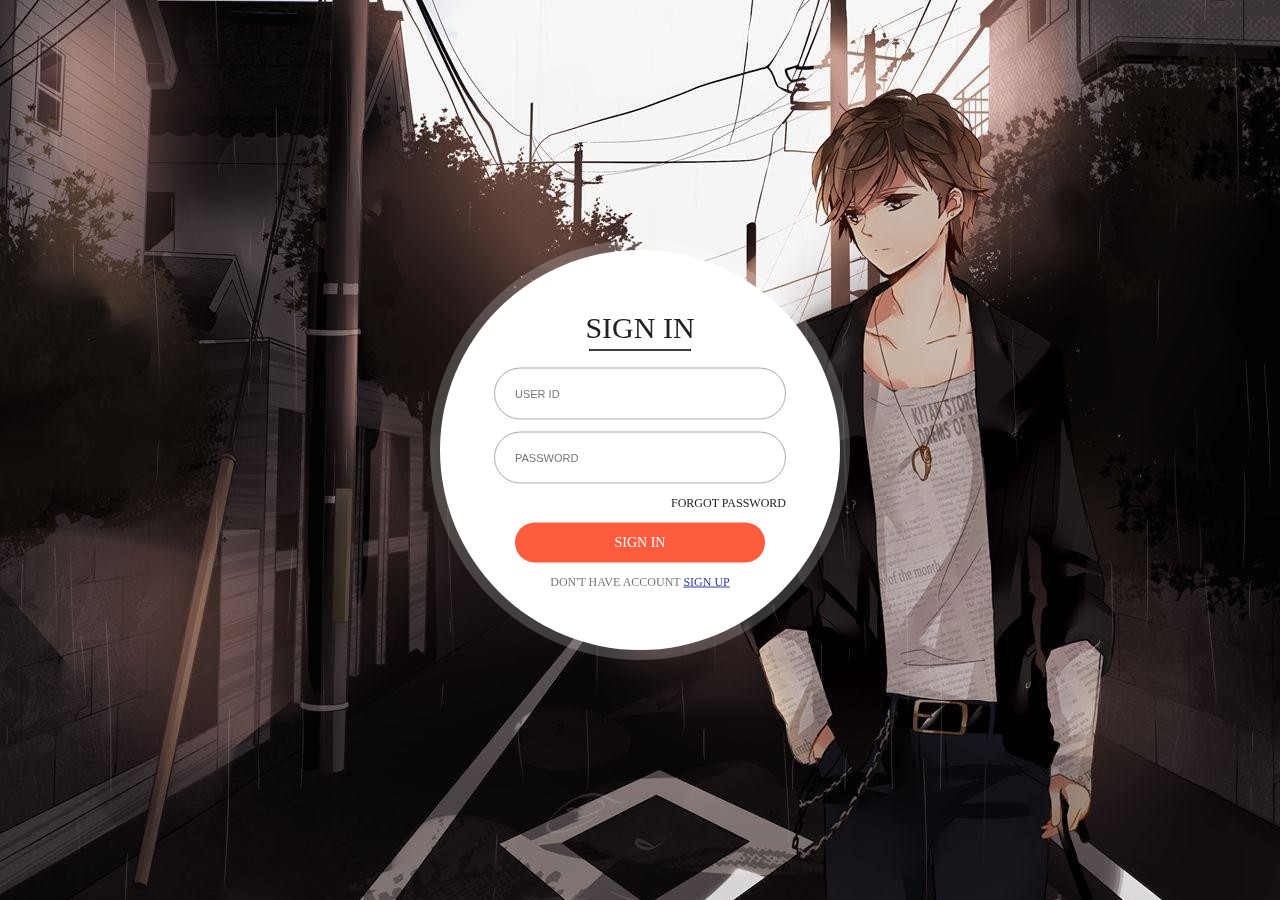
<file: login2/index.html>
<!DOCTYPE html>
<html>

<head>
    <link rel="stylesheet" href="css/ini.css">
    <script src="js/jquery-1.10.2.min.js"></script>
    <script src="js/JQUERY%2520Main.js"></script>
</head>

<body>
    <div id="main">
        <table border="0" cellspacing="10">
            <tr>
                <td>
                    <div id="title">SIGN IN</div>
                    <hr size="1px" width="100px" color="black">
                </td>
            </tr>
            <tr>
                <td>
                    <input type="text" placeholder="USER ID">
                </td>
            </tr>
            <tr>
                <td>
                    <input type="password" placeholder="PASSWORD">
                </td>
            </tr>
            <tr>
                <td align="right">
                    <div id="frt">FORGOT PASSWORD</div>
                </td>
            </tr>
            <tr>
                <td align="center">
                    <input type="submit" value="SIGN IN" id="signBtn">
                </td>
            </tr>
            <tr>
                <td align="center">
                    <div id="signUpMsg">DON'T HAVE ACCOUNT <a href="#" id="flipToSignUp">SIGN UP</a></div>
                </td>
            </tr>
        </table>
    </div>

    <div id="signUpForm">
        <table border="0" cellspacing="10">
            <tr>
                <td>
                    <div id="title">SIGN UP</div>
                    <hr size="1px" width="100px" color="black">
                </td>
            </tr>
            <tr>
                <td>
                    <input type="text" placeholder="FULL NAME">
                </td>
            </tr>
            <tr>
                <td>
                    <input type="email" placeholder="EMAIL ID">
                </td>
            </tr>
            <tr>
                <td>
                    <input type="password" placeholder="PASSWORD">
                </td>
            </tr>
            <tr>
                <td align="center">
                    <input type="submit" value="SIGN UP" id="signBtn">
                </td>
            </tr>
            <tr>
                <td align="center">
                    <div id="signInMsg">HAVE AN ACCOUNT <a href="#" id="flipToSignIn">SIGN IN</a></div>
                </td>
            </tr>
        </table>
    </div>
</body>

</html>
</file>
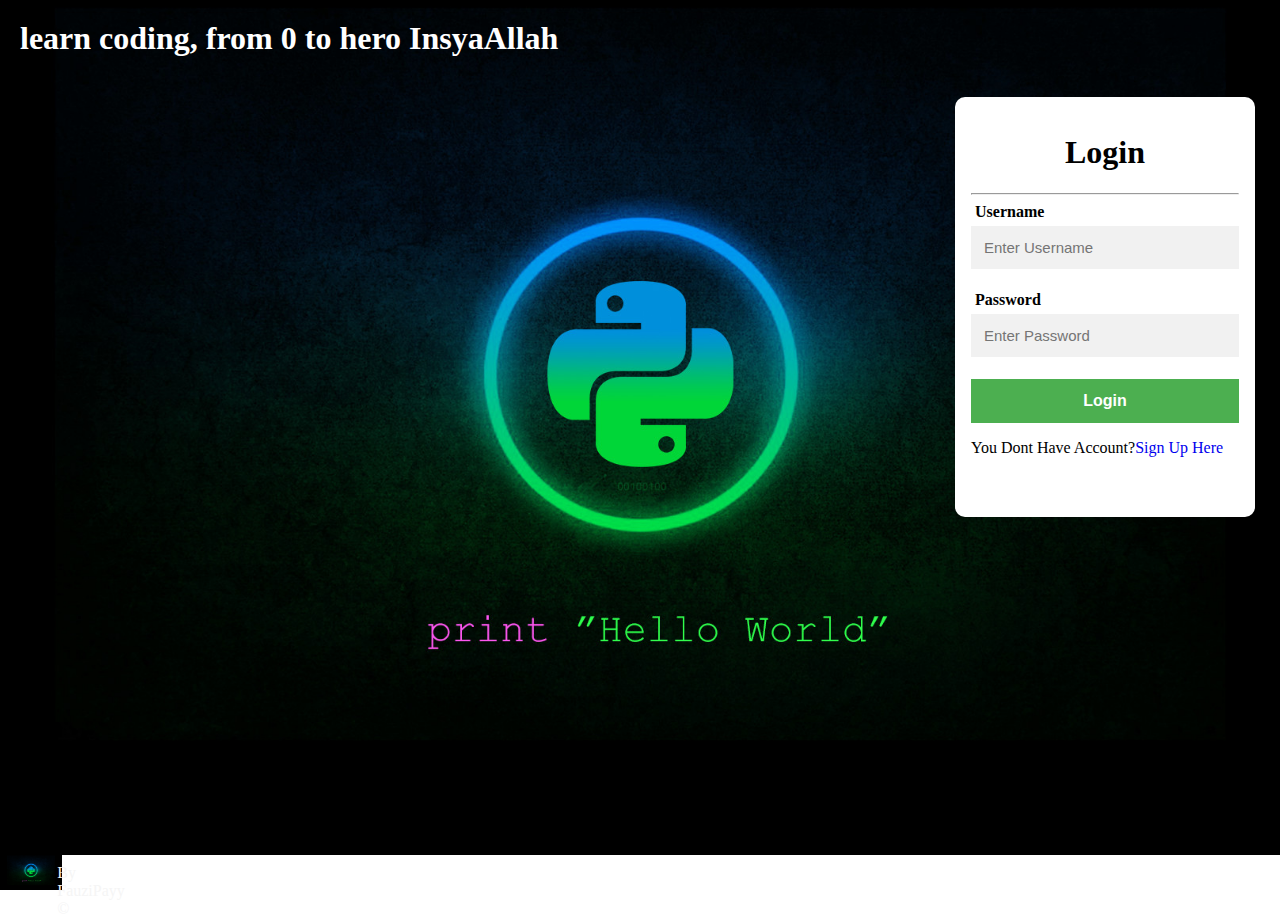
<file: login4/index.html>
<html>

<head>
    <title>Login!</title>
    <link rel="stylesheet" type="text/css" href="css/style1.css">
    <meta charset="utf-8">
</head>

<body>
    <div class="tainer">
        <div class="box">
            <div class="icon"><i class="fas fa-praying-hands"></i></div>
            <div class="content">
                <h3>Motivation</h3>
                <p>“Sesungguhnya Allah tidak akan mengubah nasib suatu kaum sampai mereka mau mengubah apa yang ada pada
                    diri mereka sendiri” (QS. ar-Ra’d : 11)</p>
            </div>
        </div>
    </div>

    <div class="wrap">
        <form action="validation.php" method="post">
            <h2>learn coding, from 0 to hero InsyaAllah</h2>
            <div class="container">
                <h1>Login</h1>
                <hr>
                <label for="email"><i class="fas fa-user-ninja"></i><b>&nbsp;Username</b></label>
                <input type="text" placeholder="Enter Username" name="user">
                <label for="psw"><i class="fas fa-unlock"></i><b>&nbsp;Password</b></label>
                <input type="password" placeholder="Enter Password" name="password">
                <button type="submit" class="btn">Login</button>
                <p>You Dont Have Account?<a href="signup.html">Sign Up Here</a></p>
            </div>

        </form>
        <footer>
            <img src="img/3.jpg" class="foot">
            <p class="cr">By FauziPayy &copy;</p>
        </footer>

    </div>

</body>

</html>
</file>
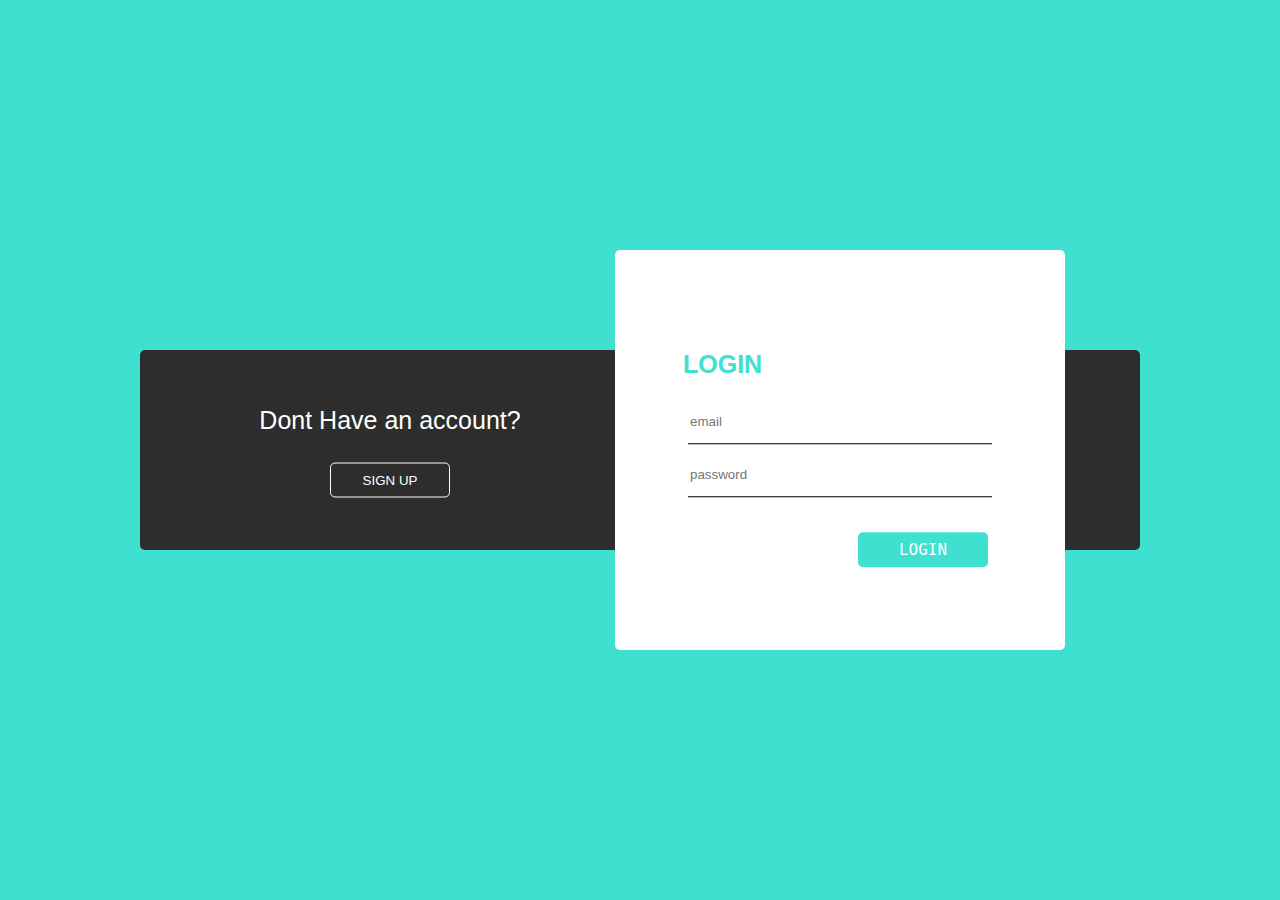
<file: login.html>
<!DOCTYPE html>
<html>
    <head>
        <link rel="stylesheet" href="ini.css">
        <script src="jquery-1.10.2.min.js"></script>
        <script src="JQUERY%2520Main.js"></script>
    </head>
    <body>
        <div id="box">
            <div id="main"></div>
            
            <div id="loginform">
                <h1>LOGIN</h1>
                <input type="email" placeholder="email"><br>
                <input type="password" placeholder="password"><br>
                <button>LOGIN</button>
            </div>
            
            <div id="signupform">
                <h1>SIGN UP</h1>
                <input type="text" placeholder="Full Name"><br>
                <input type="email" placeholder="email"><br>
                <input type="password" placeholder="password"><br>
                <button>SIGN UP</button>
            </div>
            
            <div id="login_msg">Have an account?</div>
            <div id="signup_msg">Dont Have an account?</div>
            
            <button id="login_btn">LOGIN</button>
            <button id="signup_btn">SIGN UP</button>
            
            
            
            
            
        </div>
    </body>
</html>
</file>
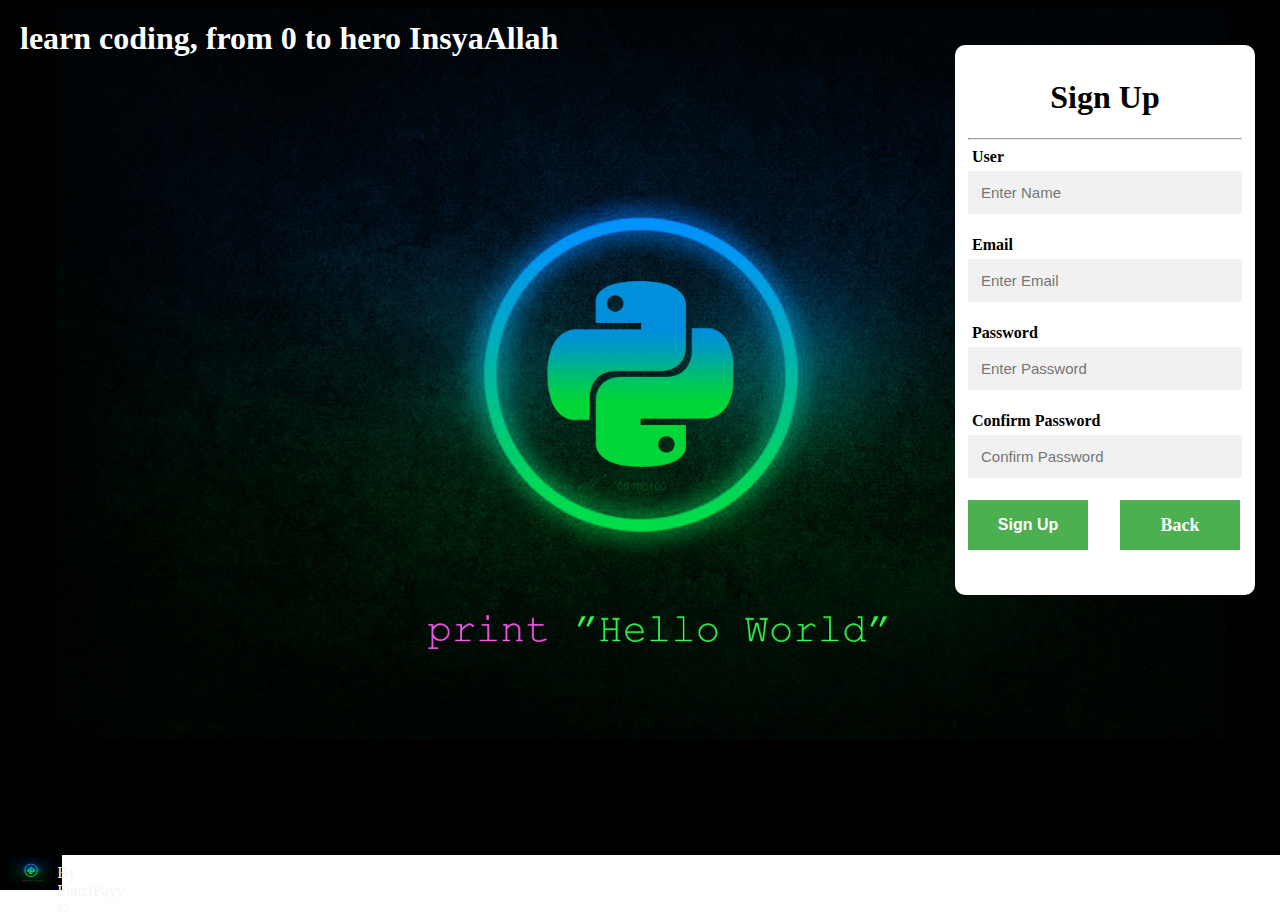
<file: login4/signup.html>
<html>

<head>
    <title>Login!</title>
    <link rel="stylesheet" type="text/css" href="css/style1.css">
    <meta charset="utf-8">
</head>

<body>

    <div class="wrap">
        <form action="registrasi.php" method="post">
            <h2>learn coding, from 0 to hero InsyaAllah</h2>
            <div class="container2">
                <h1 class="sgnup-judul">Sign Up</h1>
                <hr>
                <label><i class="fas fa-user"></i><b>&nbsp;User</b></label>
                <input required type="text" placeholder="Enter Name" class="sgn" name="user">
                <label><i class="fas fa-envelope"></i><b>&nbsp;Email</b></label>
                <input required type="text" placeholder="Enter Email" class="sgn" name="email">
                <label><i class="fas fa-unlock"></i><b>&nbsp;Password</b></label>
                <input type="password" placeholder="Enter Password" class="sgn" name="password">
                <label><i class="fas fa-unlock-alt"></i><b>&nbsp;Confirm Password</b></label>
                <input type="password" placeholder="Confirm Password" class="sgn">
                <button onclick="sweetalertclick()" type="submit" class="btn-last">Sign Up</button>
                <a href="index.html" class="btn-last1">Back</a>
            </div>

        </form>

        <footer>
            <img src="img/3.jpg" class="foot">
            <p class="cr">By FauziPayy &copy;</p>
        </footer>

    </div>

</body>

</html>
</file>
<file: login2/css/ini.css>
body {
    margin: 0px;
    padding: 0px;
    background-image: url(../img/3.jpg);
    background-position: top;

}

#main,
#signUpForm {
    height: 400px;
    width: 400px;
    background-color: white;
    box-shadow: 0 0 0 10px rgba(255, 255, 255, .2);
    border-radius: 50%;
    position: fixed;
    top: 50%;
    left: 50%;
    transform: translate(-50%, -50%) rotateY(0deg);
}

table {
    position: absolute;
    top: 50%;
    left: 50%;
    transform: translate(-50%, -50%);
}

#title {
    font-family: calibri;
    font-size: 30px;
    color: #222;
    text-align: center;
}

hr {
    margin: 5px auto;
    padding: 0px;
}

input[type=text],
input[type=password],
input[type=email] {
    height: 10px;
    width: 250px;
    font-family: sans-serif;
    font-size: 11px;
    border-radius: 35px;
    border: none;
    outline: none;
    border: 1px solid darkgray;
    padding: 20px;
}

#frt {
    font-family: calibri;
    color: #222;
    font-size: 12px;
}

#signBtn {
    height: 35px;
    width: 250px;
    font-family: calibri;
    font-size: 14px;
    color: white;
    line-height: 0px;
    border: none;
    outline: none;
    background-color: #FF5B3F;
    border-radius: 35px;
    padding: 20px;
    cursor: pointer;
}

#signUpMsg,
#signInMsg {
    font-family: calibri;
    font-size: 12px;
    color: #777;
}

a {
    color: #313AA3;
}

#main {
    -webkit-backface-visibility: hidden;
    -webkit-animation-duration: 2s;
}

#signUpForm {
    -webkit-backface-visibility: hidden;
    -webkit-transform: translate(-50%, -50%) rotateY(180deg);
    -webkit-animation-duration: 2s;
}

@-webkit-keyframes showSignUp {
    0% {
        transform: translate(-50%, -50%) rotateY(0deg);
    }

    100% {
        transform: translate(-50%, -50%) rotateY(180deg);
    }
}

@-webkit-keyframes hideSignIn {
    0% {
        transform: translate(-50%, -50%) rotateY(180deg);
    }

    100% {
        transform: translate(-50%, -50%) rotateY(0deg);
    }
}

@-webkit-keyframes showSignIn {
    0% {
        transform: translate(-50%, -50%) rotateY(0deg);
    }

    100% {
        transform: translate(-50%, -50%) rotateY(180deg);
    }
}

@-webkit-keyframes hideSignUp {
    0% {
        transform: translate(-50%, -50%) rotateY(180deg);
    }

    100% {
        transform: translate(-50%, -50%) rotateY(0deg);
    }
}
</file>
<file: login4/css/style1.css>
body,
html {
    height: 100%;
    font-family: ;
    margin: 0;
    padding: 0;
}

* {
    box-sizing: border-box;
    -webkit-box-sizing: border-box;
    -moz-box-sizing: border-box;
}

h2 {
    font-size: 2em;
    margin: 0;
    padding: 20px;
    color: #fff;
    font-family: my-turtle;
}

h1 {
    text-align: center;
}

.wrap {
    background: url(../img/3.jpg);
    min-height: 95%;
    background-position: center;
    background-repeat: no-repeat;
    background-size: cover;
}

.container {
    position: absolute;
    right: 5px;
    margin: 20px;
    max-width: 300px;
    padding: 16px;
    background: #fff;
    border-radius: 10px;
    height: 420px;
}

.container2 {
    position: absolute;
    right: 5px;
    top: 25;
    margin: 20px;
    max-width: 300px;
    padding: 13px;
    background: #fff;
    border-radius: 10px;
    height: 550px;
}

input[type=text],
input[type=password] {
    width: 100%;
    padding: 13px;
    margin: 5px 0 22px 0;
    border: none;
    background: #f1f1f1;
    font-size: 15px;
}

.btn {
    background: #4caf50;
    color: #fff;
    padding: 13px 20px;
    font-size: 16px;
    font-weight: bold;
    width: 100%;
    border: none;
}

.btn-last {
    background: #4caf50;
    color: #fff;
    font-size: 16px;
    font-weight: bold;
    width: 120px;
    height: 50px;
    border: none;
}

.btn-last1 {
    background: #4caf50;
    color: #fff;
    font-size: 18px;
    font-weight: bold;
    width: 120px;
    height: 50px;
    border: none;
    position: absolute;
    padding: 15px;
    left: 165;
    text-align: center;
}

.btn-last1:hover {
    background: #333;
    cursor: pointer;
}

.btn-last:hover {
    background: #333;
    cursor: pointer;
}

.btn:hover {
    background: #333;
    cursor: pointer;
}

a {
    text-decoration: none;

}

a:hover {
    text-decoration: ;
}

footer {
    position: absolute;
    top: 95%;
    background-position: center;
}

.foot {
    width: 100%;
    height: 35px;
}

.cr {
    position: absolute;
    top: -20%;
    color: whitesmoke;
    left: 92%;
}

.sgn {
    width: 100%;
    padding: 3px;
    margin: 5px 0 22px 0;
    border: none;
    background: #f1f1f1;
    font-size: 15px;
}

.sgnsubmit {
    color: white;
    text-decoration: none;
}

.tainer {
    position: absolute;
    margin: 40px auto;
    left: -20;
    top: -20;
}

.tainer .box {
    position: relative;
    width: 360px;
    height: 230px;
    background: transparent;
    float: left;
    box-sizing: border-box;
    overflow: hidden;
    border-radius: 10px;
}

.tainer .box .icon {
    position: absolute;
    top: 0;
    left: 0;
    width: 100%;
    height: 100%;
    background: transparent;
    transition: 0.5s;
    z-index: 1;
}

.tainer .box:hover .icon {
    top: 20px;
    left: calc(50% - 40px);
    width: 80px;
    height: 80px;
    border-radius: 50%;
}

.tainer .box .icon .fas {
    position: absolute;
    top: 50%;
    left: 50%;
    transform: translate(-50%, -50%);
    font-size: 28px;
    transition: 0.5s;
    color: #fff;
}

.tainer .box:hover .icon .fas {
    font-size: 30px;
}

.tainer .box .content {
    position: absolute;
    top: 100%;
    height: calc(100% - 100px);
    text-align: center;
    padding: 20px;
    box-sizing: border-box;
    transition: 0.5s;
    opacity: 0;
}

.tainer .box:hover .content {
    top: 100px;
    opacity: 1;
}

.tainer .box .content h3 {
    margin: 0 0 10;
    padding: 0;
    color: #fff;
    font-size: 24px;
}

.tainer .box .content p {
    margin: 0;
    padding: 0;
    color: #fff;
}

.btn-salah {
    width: 160px;
    height: 50px;
    background: tomato;
    top: 50%;
    left: 50%;
    transform: translate(-50%, -50%);
    cursor: pointer;
    position: absolute;
}

.salah-btn {
    position: absolute;
    top: 50%;
    left: 50%;
    transform: translate(-50%, -50%);
    width: 180px;
    height: 50px;
    background: #262626;
    text-transform: uppercase;
    text-align: center;
    line-height: 50px;
    color: ghostwhite;
    text-decoration: none;
    font-size: 20px;
    font-family: verdana;
    letter-spacing: 4px;
    padding-top: 13px;
}

.salah-btn:before,
.salah-btn:after,
span:before,
span:after {
    content: '';
    position: absolute;
    width: 10px;
    height: 10px;
    background: ghostwhite;
    transition: 1s;
    mix-blend-mode: hue;
}

.salah-btn:before {
    top: -2px;
    left: -2px;
}

.salah-btn:after {
    top: -2px;
    right: -2px;
}

span:before {
    bottom: -2px;
    left: -2px;
}

span:after {
    bottom: -2px;
    right: -2px;
}

.salah-btn:hover:before,
.salah-btn:hover:after,
.salah-btn:hover span:before,
.salah-btn:hover span:after {
    width: calc(180px / 2);
    height: calc(50px / 2);
}

.fas fa-undo {
    color: white;
}

.jdul-slh {
    position: absolute;
    text-align: center;
    top: -130%;
    color: ghostwhite;
    font-size: 30px;
    width: 500px;
    left: -100%;
}
</file>
<file: ini.css>
body{
    margin: 0px;
    padding: 0px;
    background-color: turquoise;
}
#box{
    height: 200px;
    width: 1000px;
    background-color: #2D2D2D;
    border-radius: 5px;
    position: absolute;
    top: 50%;
    left: 50%;
    transform: translate(-50%,-50%);
}
#main{
    height: 400px;
    width: 450px;
    background-color: white;
    border-radius: 5px;
    position: absolute;
    top: 50%;
    left: 70%;
    transform: translate(-50%,-50%);
    z-index: 99;
}
#loginform,#signupform{
    position: absolute;
    top: 50%;
    left: 70%;
    transform: translate(-50%,-50%);
    z-index: 999;
}
#signupform{
    top: 45%;
    left: 75%;
    visibility: hidden;
    
}
#loginform h1,#signupform h1{
    font-family: arial;
    font-size: 25px;
    color: turquoise;
}
#loginform input,#signupform input{
    height: 40px;
    width: 300px;
    border: 0px;
    outline: none;
    border-bottom: 1px solid black;
    margin: 5px;
}
#loginform button,#signupform button{
    height: 35px;
    width: 130px;
    background-color: turquoise;
    font-family: monospace;
    font-size: 16px;
    color: white;
    border: none;
    outline: none;
    border-radius: 5px;
    margin-top: 30px;
    margin-left: 175px;
}
#login_btn,#signup_btn{
    height: 35px;
    width: 120px;
    background-color: transparent;
    color: white;
    border: 1px solid white;
    border-radius: 5px;
    outline: none;
    position: absolute;
    left: 75%;
    top: 65%;
    transform: translate(-50%,-50%);
    transition: all .5s;
}
#signup_btn{
    left: 25%;
}
#login_btn:hover,#signup_btn:hover{
    background-color: white;
    color: #2d2d2d;
    cursor: pointer;
}
#login_msg,#signup_msg{
    font-family: arial;
    font-size: 25px;
    color: white;
    position: absolute;
    top: 35%;
    left: 75%;
    transform: translate(-50%,-50%);
    z-index: 1;
}
#signup_msg{
    left: 25%;
}
</file>
